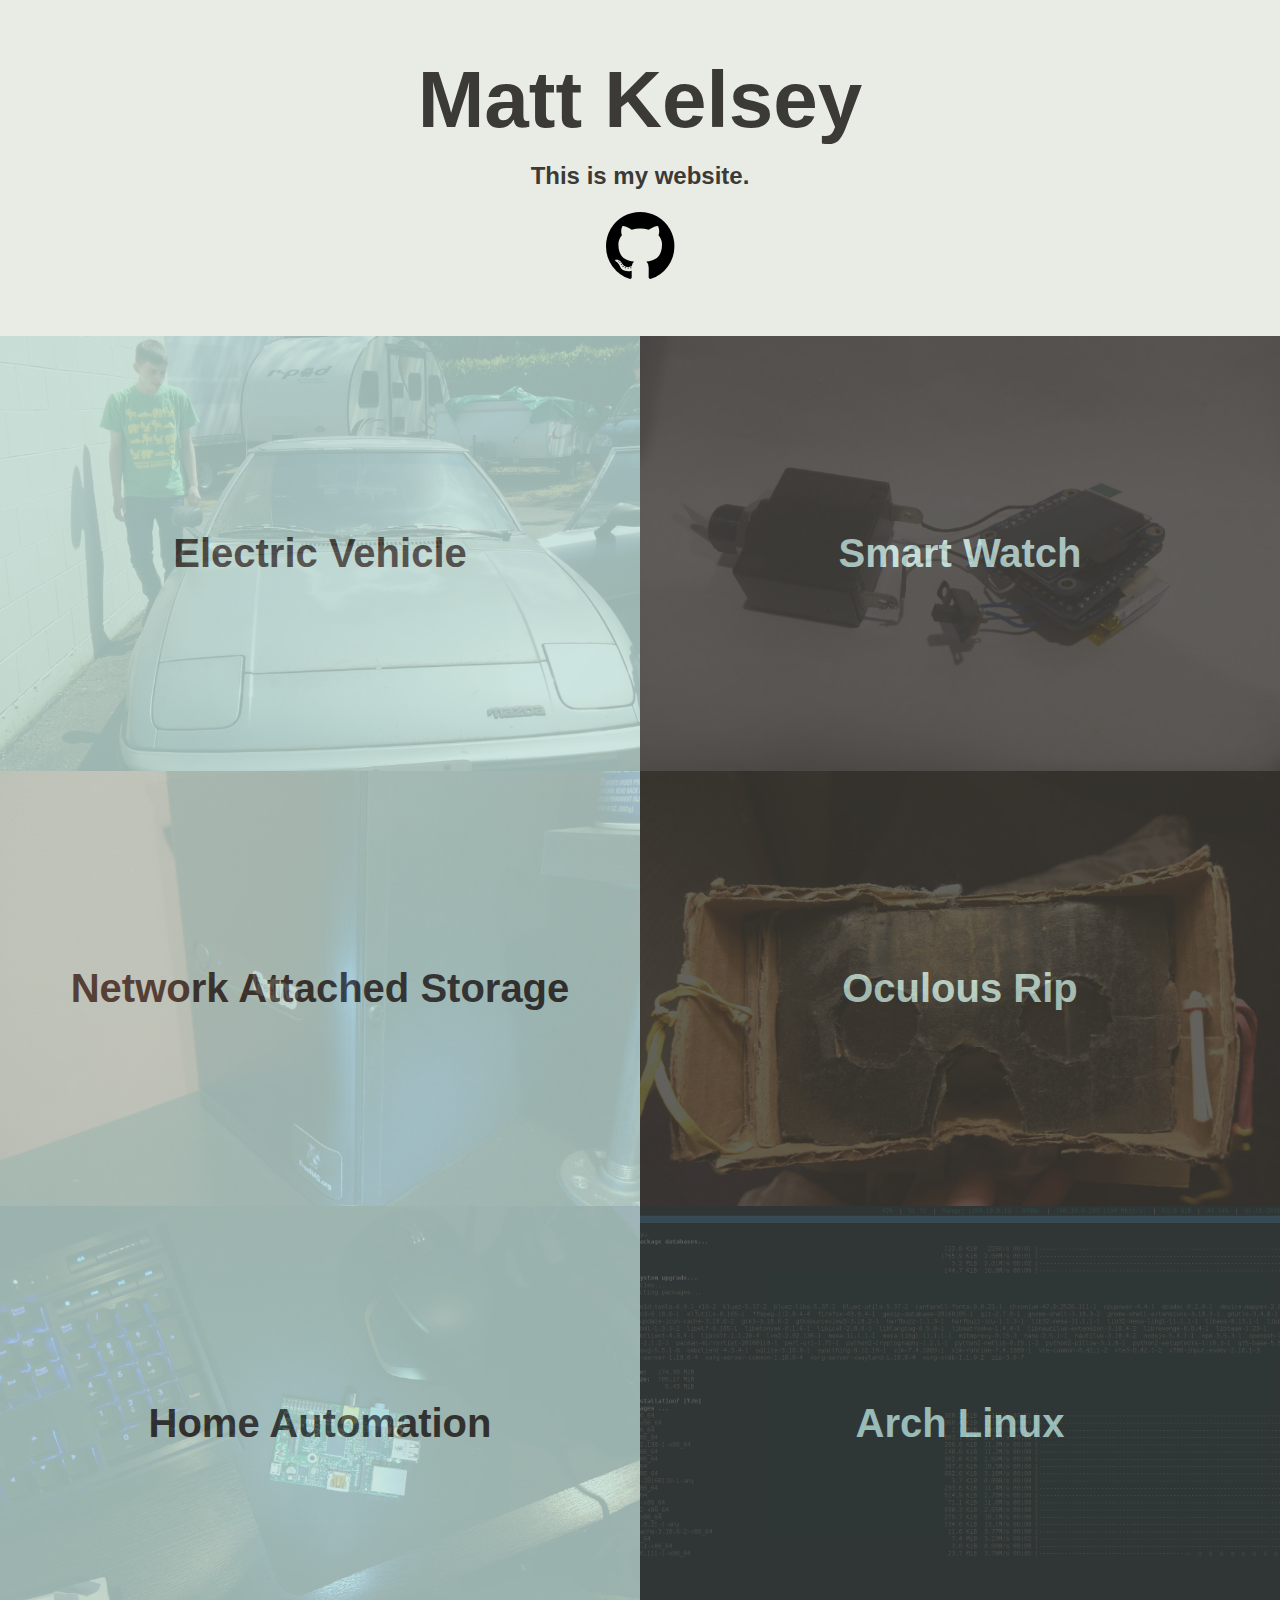
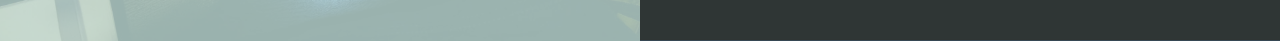
<file: index.html>
<html lang="en">
<head>
	<meta charset="utf-8" />
	<meta http-equiv="X-Content-Type-Options" content="nosniff" />
	<title>Matt Kelsey</title>
	<meta name="description" content="Find content about me, Matt Kelsey." />

 	<link rel="stylesheet" type="text/css" href="css/style.css">

  <!--[if lt IE 9]>
  <script src="http://html5shiv.googlecode.com/svn/trunk/html5.js"></script>
  <![endif]-->

  <link rel="icon" type="image/png" href="img/icon.png">
  <link rel="stylesheet" href="https://cdnjs.cloudflare.com/ajax/libs/font-awesome/4.4.0/css/font-awesome.min.css">

</head>

<body>
  <div class="flex-column flex flex-center">
    <h1 class="title">Matt Kelsey</h1>
    <h1 class="subtitle">This is my website.</h1>
    <a href="https://github.com/mattkelsey/"><i class="fa fa-5x fa-github"></i></a>
  </div>
  <div class="flex flex-center">
    <!-- <span class="body-text">
      I spend most of my free time doing whatever project peaks my interest at a given time. Some of the most documented projects are detailed here.
      </span> -->
    <!-- <a href="/browserextensions/nyripper/nyripper.crx" download>Download New York Ripper</a> -->
  </div>

  <div class="center flex flex-center project-container">
	 <div class="box" id="ev">
      <a href="http://ev.mkindustries.net" class="fade secondary">
        <div class="text-container">
          <h1 class="item-header">Electric Vehicle</h1>
        </div>
      </a>
    </div>
    <div class="box" id="watch">
      <a href="smartwatch" class="fade primary">
        <div class="text-container">
          <h1 class="item-header">Smart Watch</h1>
        </div>
      </a>
    </div>
    <div class="box" id="nas">
      <a href="comingsoon.html" class="fade secondary">
        <div class="text-container">
          <h1 class="item-header">Network Attached Storage</h1>
        </div>
      </a>
    </div>
    <div class="box" id="rip">
      <a href="comingsoon.html" class="fade primary">
        <div class="text-container">
          <h1 class="item-header">Oculous Rip</h1>
        </div>
      </a>
    </div>
    <div class="box" id="home">
      <a href="comingsoon.html" class="fade secondary">
        <div class="text-container">
          <h1 class="item-header">Home Automation</h1>
        </div>
      </a>
    </div>
    <div class="box" id="os">
      <a href="comingsoon.html" class="fade primary">
        <div class="text-container">
          <h1 class="item-header">Arch Linux</h1>
        </div>
      </a>
    </div>
    
  </div>
    
</body>
</html>
</file>
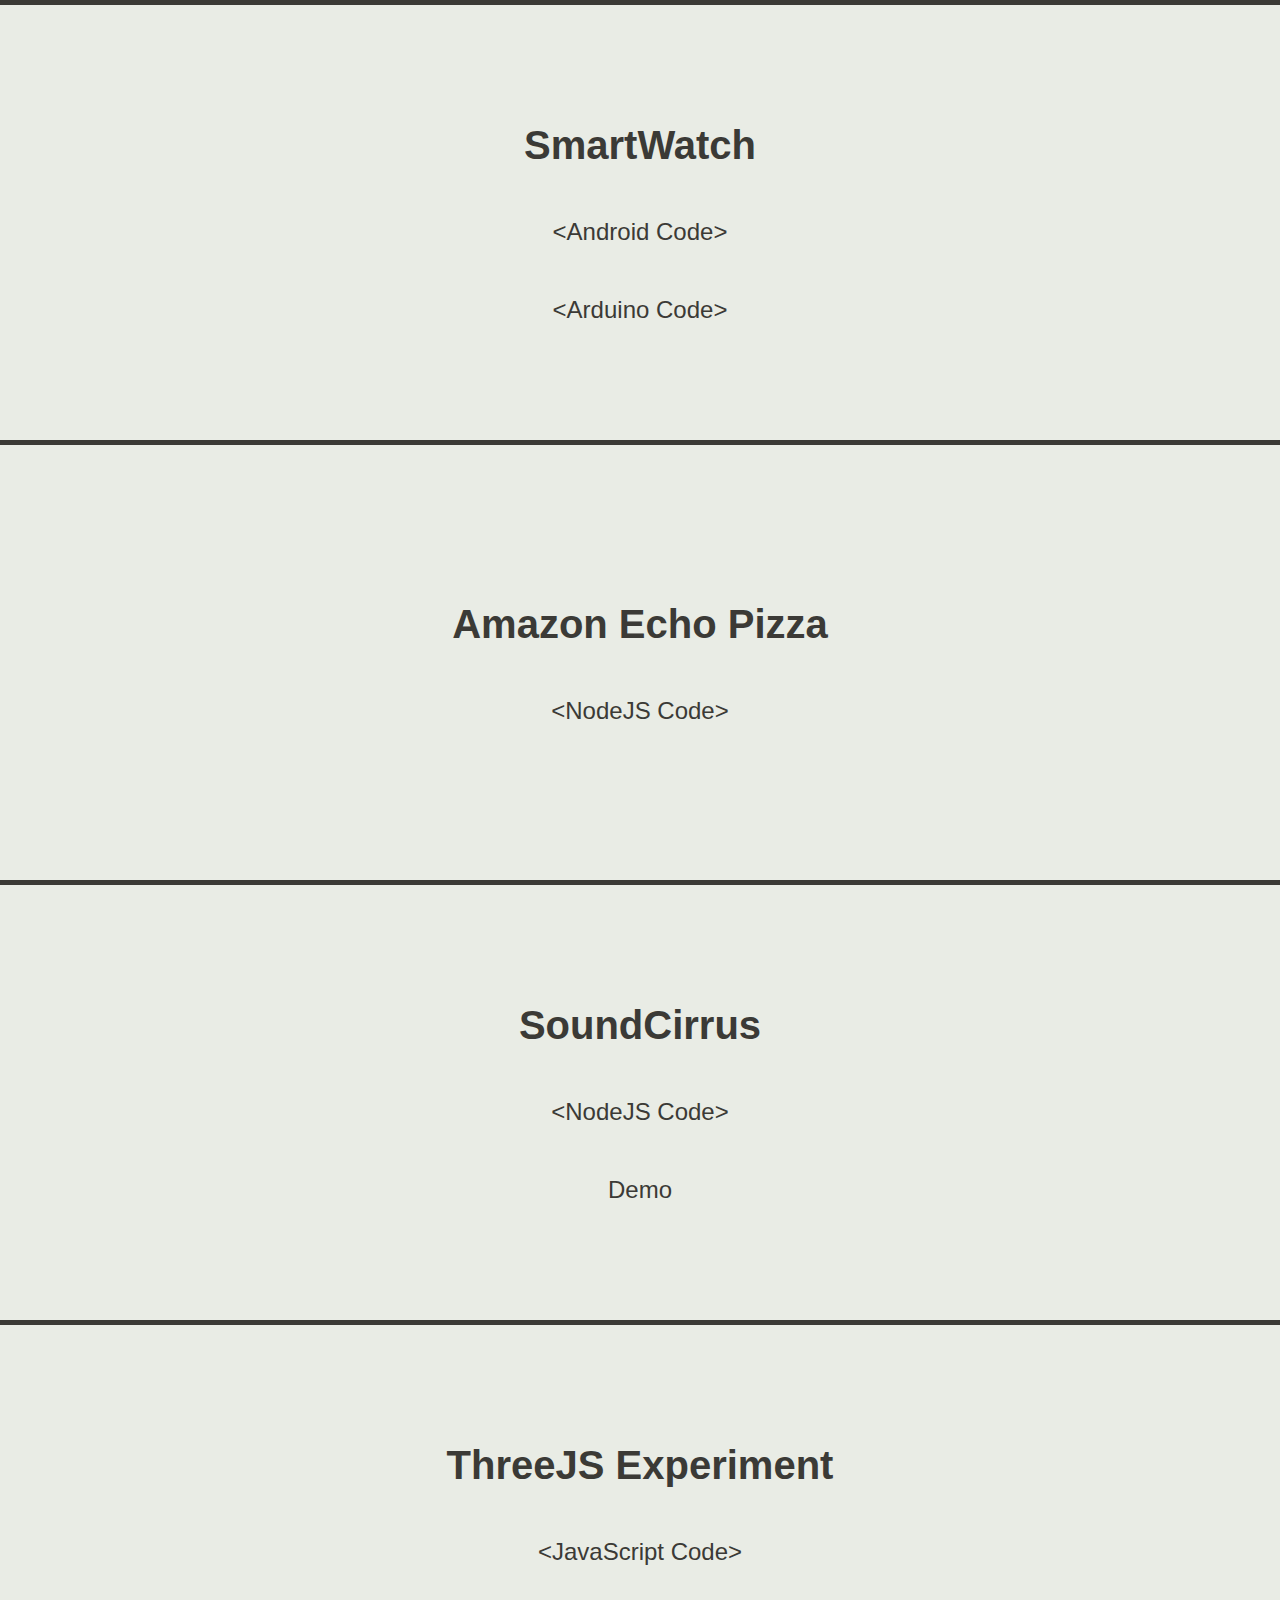
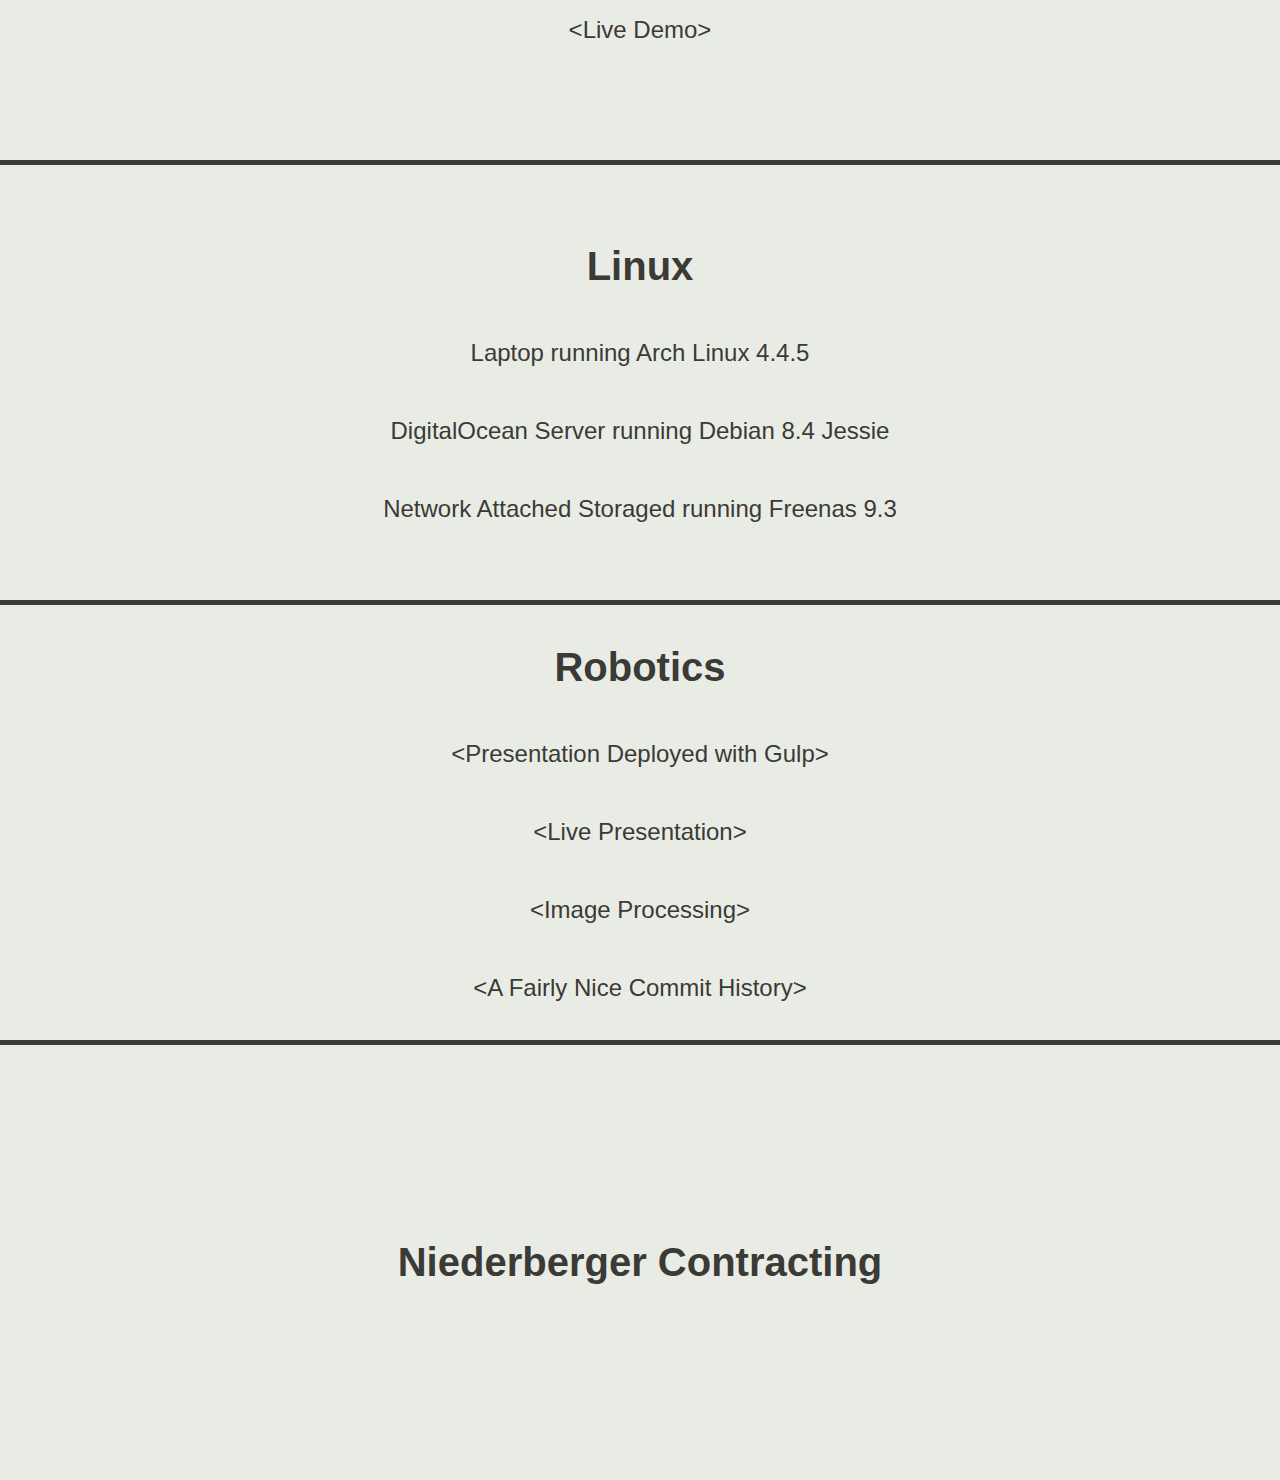
<file: intern/index.html>
<html lang="en">
<head>
	<meta charset="utf-8" />
	<meta http-equiv="X-Content-Type-Options" content="nosniff" />
	<title>Matt Kelsey</title>
	<meta name="description" content="Find content about me, Matt Kelsey." />

 	<link rel="stylesheet" type="text/css" href="css/style.css">

  <!--[if lt IE 9]>
  <script src="http://html5shiv.googlecode.com/svn/trunk/html5.js"></script>
  <![endif]-->

  <link rel="icon" type="image/png" href="../img/icon.png"> 

</head>

<body>
  <div class="center flex flex-center project-container">
    <div class="box">
        <div class="text-container">
          <h1 class="item-header">SmartWatch</h1>
          <a href="https://github.com/mattkelsey/BTSmartwatch/tree/master/Android/NotficationTest/app/src/main/java/net/mkindustries/notficationtest" target="_blank"><p class="body-text">&lt;Android Code&gt;</p></a>
          <a href="https://github.com/mattkelsey/BTSmartwatch/blob/master/Arduino/display/display.ino" target="_blank"><p class="body-text">&lt;Arduino Code&gt;</p></a>
        </div>
    </div>
    <div class="box">
        <div class="text-container">
          <h1 class="item-header">Amazon Echo Pizza</h1>
          <a href="https://github.com/mattkelsey/mattkelsey.github.io/tree/master/intern/AlexaDominos" target="_blank"><p class="body-text">&lt;NodeJS Code&gt;</p></a>
        </div>
    </div>
    <div class="box">
        <div class="text-container">
          <h1 class="item-header">SoundCirrus</h1>
          <a href="https://github.com/mattkelsey/soundcirrus" target="_blank"><p class="body-text">&lt;NodeJS Code&gt;</p></a>
          <p class="body-text">Demo</p> 
        </div>
    </div>
    <div class="box">
        <div class="text-container">
          <h1 class="item-header">ThreeJS Experiment</h1>
          <a href="https://github.com/mattkelsey/particulate" target="_blank"><p class="body-text">&lt;JavaScript Code&gt;</p></a>
          <a href="https://matthewkelsey.com/intern/ParticleSystem" target="_blank"><p class="body-text">&lt;Live Demo&gt;</p></a>
        </div>
    </div>
    <div class="box">
        <div class="text-container">
          <h1 class="item-header">Linux</h1>
          <p class="body-text">Laptop running Arch Linux 4.4.5</p>
          <p class="body-text">DigitalOcean Server running Debian 8.4 Jessie</p>
          <p class="body-text">Network Attached Storaged running Freenas 9.3</p>
        </div>
    </div>
    <div class="box">
      <a href="comingsoon.html" class="fade primary">
        <div class="text-container">
          <h1 class="item-header">Robotics</h1>
          <a href="https://github.com/redshiftrobotics/presentation-android-studio" target="_blank"><p class="body-text">&lt;Presentation Deployed with Gulp&gt;</p></a>
          <a href="https://www.matthewkelsey.com/intern/AndroidStudioPres" target="_blank"><p class="body-text">&lt;Live Presentation&gt;</p></a>
          <a href="https://github.com/redshiftrobotics/2856/blob/master/YourCodeHere/src/main/java/org/usfirst/ftc/exampleteam/yourcodehere/Trigger.java" target="_blank"><p class="body-text">&lt;Image Processing&gt;</p></a>
          <a href="https://github.com/redshiftrobotics/2856/commits/TheAlgorithm" target="_blank"><p class="body-text">&lt;A Fairly Nice Commit History&gt;</p></a>
        </div>
      </a>
    </div>
    <div class="box">
      <a href="http://niederbergercontracting.com/test/" target="_blank">
        <div class="text-container">
          <h1 class="item-header">Niederberger Contracting</h1>
        </div>
      </a>
    </div>

  </div>
</body>
</html>
</file>
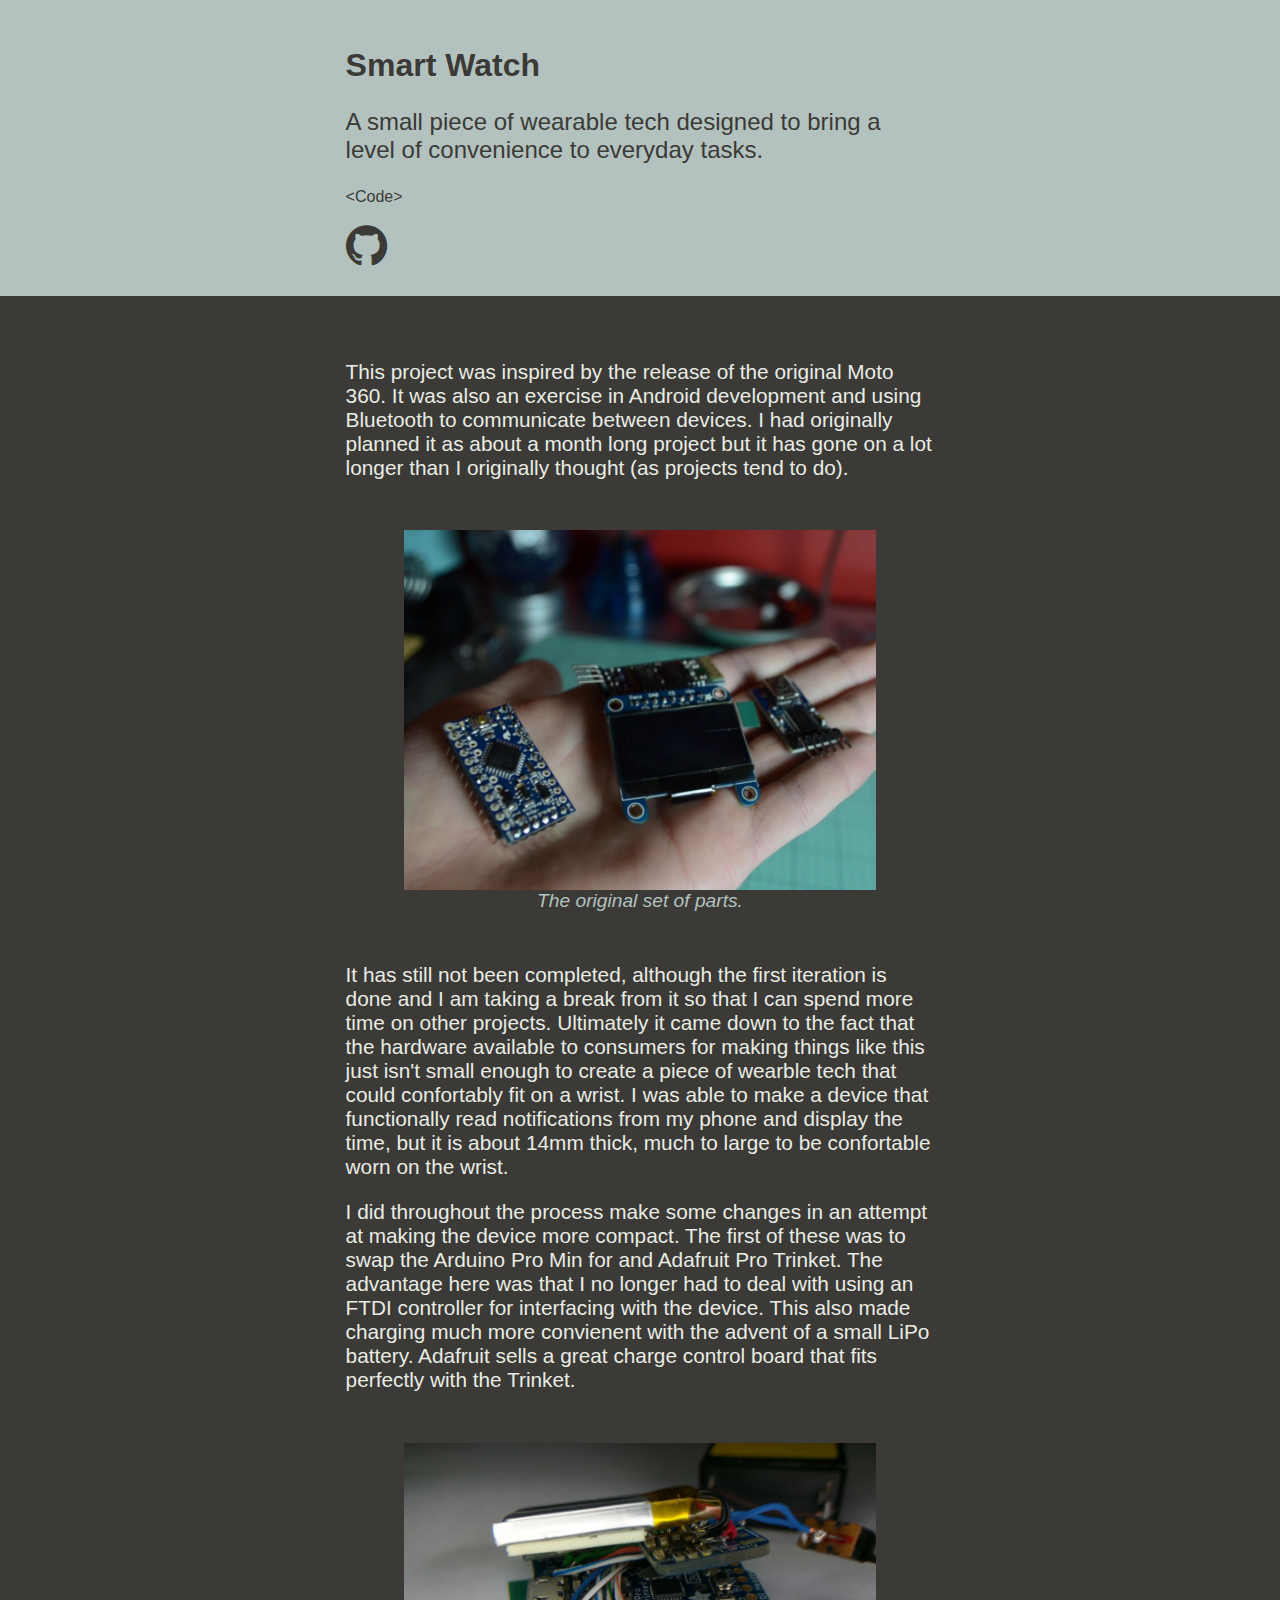
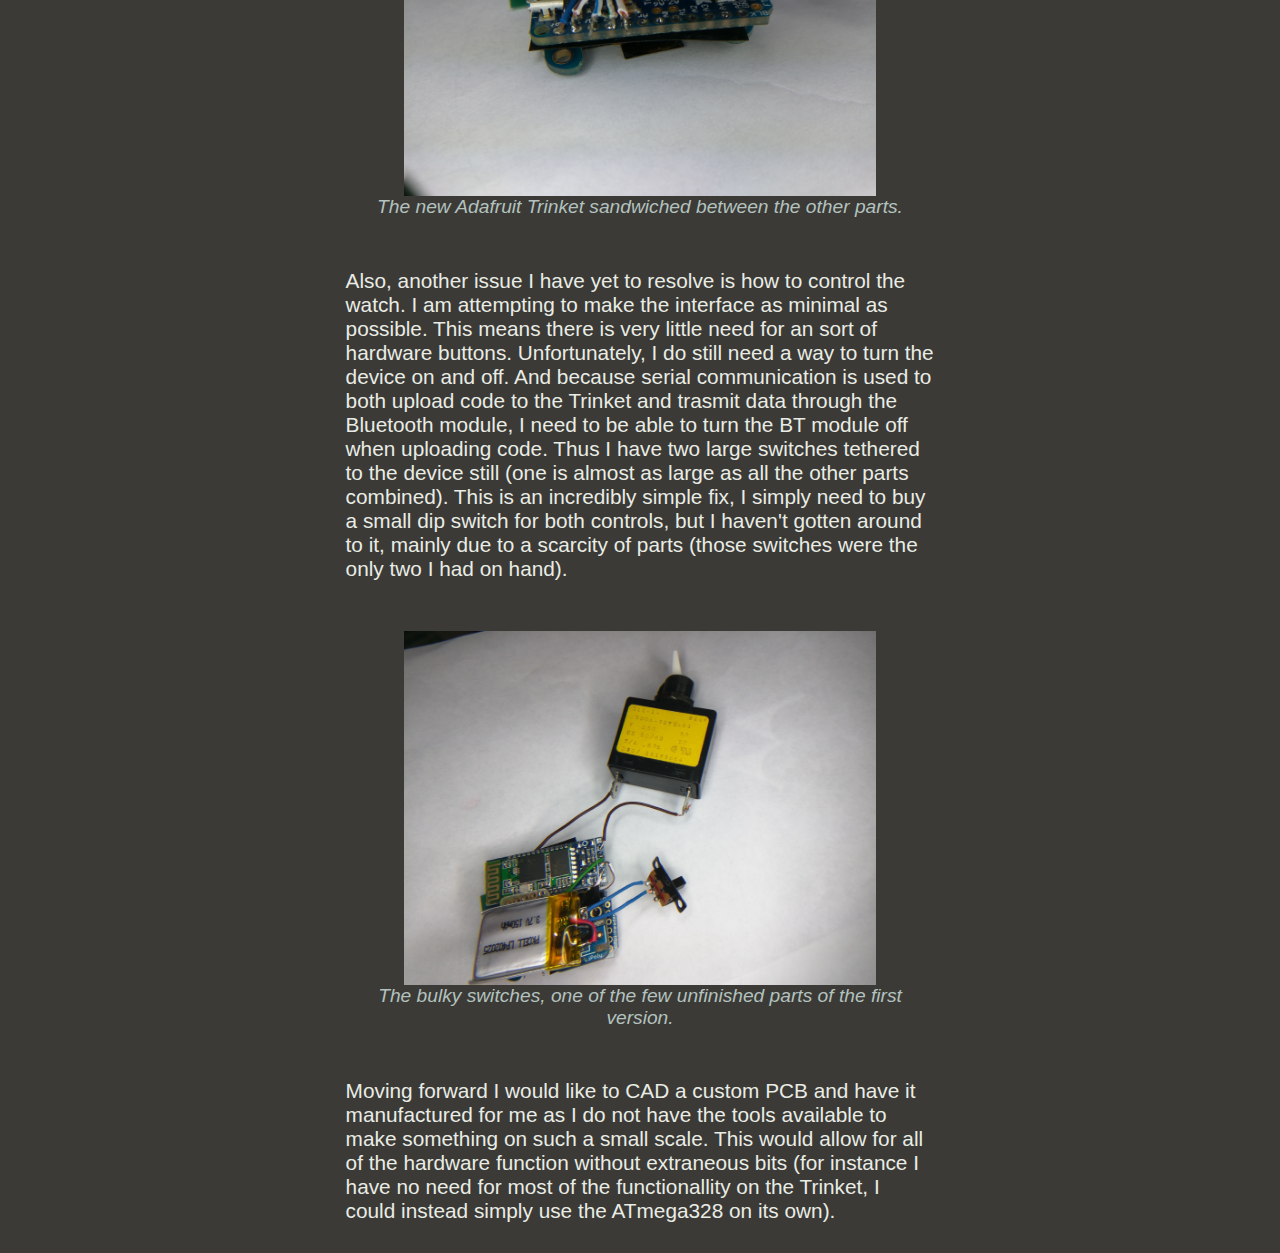
<file: smartwatch/index.html>
<html lang="en">
<head>
	<meta charset="utf-8" />
	<meta http-equiv="X-Content-Type-Options" content="nosniff" />
	<title>Project: Smart Watch</title>
	<meta name="description" content="Find content about me, Matt Kelsey." />

  <link rel="stylesheet" type="text/css" href="../css/style.css">
  <link rel="stylesheet" type="text/css" href="../css/projects.css">
  <link rel="stylesheet" href="https://cdnjs.cloudflare.com/ajax/libs/font-awesome/4.4.0/css/font-awesome.min.css">
  <!--[if lt IE 9]>
  <script src="http://html5shiv.googlecode.com/svn/trunk/html5.js"></script>
  <![endif]-->

  <link rel="icon" type="image/png" href="../img/icon.png">  
  
</head>

<body>
  <div class="project-header">
      <h1 class="project-title">Smart Watch</h1>
      <p class="project-subtitle">A small piece of wearable tech designed to bring a level of convenience to everyday tasks.</p>
      <p>&lt;Code&gt;</p>
      <a href="https://github.com/mattkelsey/BTSmartwatch"><i class="fa fa-3x fa-github"></i></a>
  </div>

  <div class="project-body">
      <p class="project-body-text">
        This project was inspired by the release of the original Moto 360. It was
        also an exercise in Android development and using Bluetooth to communicate
        between devices. I had originally planned it as about a month long project
        but it has gone on a lot longer than I originally thought (as projects tend
        to do).
      </p>
      <div class="flex flex-center flex-column">
        <img class="image" src="img/parts.jpg" />
        <span class="image-subtitle">The original set of parts.</span>
      </div>
      <p class="project-body-text">
        It has still not been completed, although the first iteration is done and I am
        taking a break from it so that I can spend more time on other projects.
        Ultimately it came down to the fact that the hardware available to
        consumers for making things like this just isn't small enough to create
        a piece of wearble tech that could confortably fit on a wrist. I was able to make a
        device that functionally read notifications from my phone and display the
        time, but it is about 14mm thick, much to large to be confortable worn on
        the wrist.
      </p>
      <p class="project-body-text">
        I did throughout the process make some changes in an attempt at making the device
        more compact. The first of these was to swap the Arduino Pro Min for and Adafruit
        Pro Trinket. The advantage here was that I no longer had to deal with using an
        FTDI controller for interfacing with the device. This also made charging much more
        convienent with the advent of a small LiPo battery. Adafruit sells a great charge
        control board that fits perfectly with the Trinket.
      </p>
      <div class="flex flex-center flex-column">
        <img class="image" src="img/trinket.jpg" />
        <span class="image-subtitle">The new Adafruit Trinket sandwiched between the other parts.</span>
      </div>
      <p class="project-body-text">
        Also, another issue I have yet to resolve is how to control the watch. I am
        attempting to make the interface as minimal as possible. This means there is very
        little need for an sort of hardware buttons. Unfortunately, I do still need a way
        to turn the device on and off. And because serial communication is used to both
        upload code to the Trinket and trasmit data through the Bluetooth module, I need
        to be able to turn the BT module off when uploading code. Thus I have two large switches
        tethered to the device still (one is almost as large as all the other parts combined).
        This is an incredibly simple fix, I simply need to buy a small dip switch for both
        controls, but I haven't gotten around to it, mainly due to a scarcity of parts (those
        switches were the only two I had on hand).
      </p>
      <div class="flex flex-center flex-column">
        <img class="image" src="img/switches.jpg" />
        <span class="image-subtitle">The bulky switches, one of the few unfinished parts of the first version.</span>
      </div>
      <p class="project-body-text">
        Moving forward I would like to CAD a custom PCB and have it manufactured
        for me as I do not have the tools available to make something on such a
        small scale. This would allow for all of the hardware function without
        extraneous bits (for instance I have no need for most of the functionallity
        on the Trinket, I could instead simply use the ATmega328 on its own).
      </p>
  </div>

</body>
</html>
</file>
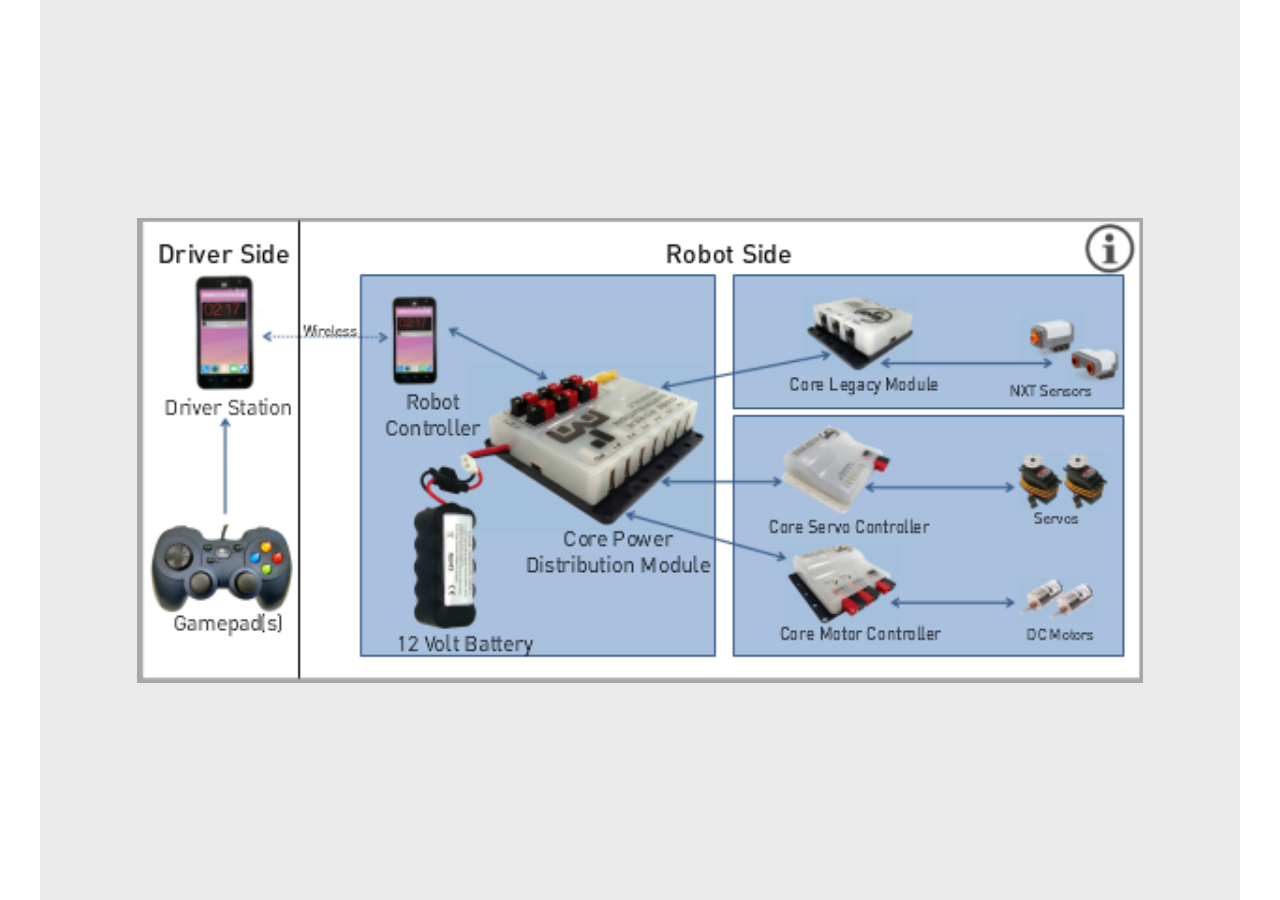
<file: intern/AndroidStudioPres/index.html>
<!DOCTYPE html>
<html>
  <head>
    <meta charset="utf-8">
    <meta name="viewport" content="width=device-width, initial-scale=1, maximum-scale=1">
    <title>Android Studio Installation and Setup</title>
    <link rel="stylesheet" type="text/css" href="build/build.css">
  </head>
  <body>
    <article>
      <section><img src="images/hardware1.png"></section>
      <section><img src="images/hardware2.png"></section>
      <section><img src="images/hardware3.png"></section>
      <section><img src="images/hardware4.png"></section>
      <section><img src="images/hardware5.png"></section>
      <section>
        <h1>Android Studio Installation and Setup</h1>
      </section>
      <section>
        <h2 class="bullet">What is Android Studio</h2>
        <h3 class="bullet">IDE</h3>
        <h3 class="bullet">Java and XML</h3>
        <h3 class="bullet">Gradle</h3>
        <h3 class="bullet">Compile and deliver application to phone</h3>
      </section>
      <section><img src="images/android.png" width="300px" height="300px"></section>
      <section>
        <h2 class="bullet">Java and XML</h2>
        <h3 class="bullet">XML (E<strong>x</strong>stensible <strong>M</strong>arkup <strong>L</strong>anguage)</h3>
        <h3 class="bullet">Java is very similar to C#</h3>
        <h3 class="bullet">All OpModes are written in Java</h3>
        <h3 class="bullet">FTC SDK is code written for FTC purposes (a library) that will be added to Java that allows us to more easily interface with the hardware on the robot.</h3>
      </section>
      <section>
        <h2 class="bullet">Writing an Application</h2>
        <h3 class="bullet">Install Java Development Kit (JDK)</h3>
        <h3 class="bullet">Install Android Studio</h3>
        <h3 class="bullet">Install and Configure FTC SDK</h3>
        <h3 class="bullet">Configure Device</h3>
        <h3 class="bullet">Fix Problems</h3>
      </section>
      <section>
        <h2>Install Preparation</h2>
        <h3 class="bullet"><a href="http://developer.android.com/sdk/index.html" target='_blank'>developers.android.com</a></h3>
        <h3 class="bullet">But... this takes forever to download so...</h3>
        <h3 class="bullet">Local Installation</h3>
        <pre class="bullet">/SAASPackage-Win</pre>
        <h3 class="bullet">or</h3>
        <pre class="bullet">/SAASPackage-Mac</pre>
      </section>
      <section>
        <h2 class="bullet">System Requirments</h2>
        <h3 class="bullet">2GB of RAM, preferably more</h3>
        <h3 class="bullet">JDK 7 or newer (It is recommended to have both JDK 7 and 8 to avoid compiling issues)</h3>
        <h3 class="bullet">One metric ton of harddrive space</h3>
      </section>
      <section>
        <h2 class="bullet">Installation</h2>
        <h3 class="bullet">Run <code>/SAASPackage/android-studio-bundle-something</code></h3>
        <h3 class="bullet">and <code>/SAASPackage/jdk-xxxx</code></h3>
        <h3 class="bullet">Click 'Next' repeatedly.</h3>
      </section>
      <section>
        <h2 class="bullet">Android Studio</h2>
        <h3 class="bullet">Pick a theme any theme...</h3>
        <h3 class="bullet">Press next until presented with this screen...</h3>
      </section>
      <section><img src="images/startscreen.png"></section>
      <section>
        <h2 class="bullet">Select 'Import Project', not 'Import Code Sample'</h2>
        <h3 class="bullet">Find where you stored the SAASPackage and navigate to the ftc_app-master folder inside.</h3>
      </section>
      <section>
        <h2 class="bullet">SDK Manager Setup</h2><img src="images/sdkmanager.png" class="bullet">
      </section>
      <section>
        <h2 class="bullet">Package Installation</h2><img src="images/deselect.png" class="bullet">
      </section>
      <section>
        <h2 class="bullet">Packages You Will Need:</h2>
        <pre class="bullet">Android 4.4.2 (API 19)</pre>
        <pre class="bullet">Android SDK Build-tools 21.1.2</pre>
      </section>
      <section>
        <h2>Sneaky Buttons</h2><img src="images/accept.png">
      </section>
      <section>
        <h2 class="bullet">Phone Configuration</h2>
        <h3 class="bullet">Initial Setup (possibly already done)</h3>
        <h3 class="bullet">Sign into a Google Account</h3>
        <h3 class="bullet">Download FTC Drive Station</h3>
        <h3 class="bullet">Wifi Direct</h3>
        <h3 class="bullet">Enable USB Debugging</h3>
        <h3 class="bullet">Driver Installation</h3>
      </section>
      <section>
        <h2 class="bullet">WiFi Direct</h2>
        <h3 class="bullet">Allows for communications between the Drive Station and Robot Controller</h3>
        <h3 class="bullet">
          <pre>Settings>Airplane mode>On</pre>
        </h3>
        <h3 class="bullet">
          <pre>Settings>WiFi>On</pre>
        </h3>
        <h3 class="bullet">
          <pre>Settings>WiFi>Overflow Settings (three dots)>WiFi Direct</pre>
        </h3>
      </section>
      <section>
        <h2 class="bullet">WiFi Direct Configuration</h2>
        <h3 class="bullet">
          <pre>Overflow Settings>Rename Device</pre>
        </h3>
        <h3 class="bullet">[TEAM NUMBER]-[ds/rc]</h3>
        <h3 class="bullet">i.e. 2856-rc and 2856-ds</h3>
        <h3 class="bullet">Establish connection between devices</h3>
      </section>
      <section>
        <h2 class="bullet">USB Debugging</h2>
        <h3 class="bullet">Adds functionality to the communications between the Android device and the computer</h3>
        <h3 class="bullet">Needs to be enabled in order to upload apps and recieve debugging information from the phone</h3>
        <h3 class="bullet">
          <pre>Settings>About Phone</pre>
        </h3>
        <h3 class="bullet">Tap 'SW Version' 7 times</h3>
      </section>
      <section>
        <h2 class="bullet">Enabling USB Debugging</h2>
        <h3 class="bullet">
          <pre>Settings>Developer Options>USB Debugging</pre>
        </h3>
      </section>
      <section>
        <h2 class="bullet">Drivers (Windows Only)</h2><img src="images/driver.png" class="bullet">
        <h3 class="bullet">Click on notification</h3>
        <h3 class="bullet">Press next... A lot.</h3>
      </section>
      <section>
        <h2 class="bullet">Device Manager</h2>
        <h3 class="bullet">Open Start Menu, and open Device Manager</h3>
        <h3 class="bullet">Find 'ADB Interface'</h3>
        <h3 class="bullet">Right click, 'Update Driver Software'</h3>
        <h3 class="bullet">Browse computer</h3>
        <h3 class="bullet">Let me pick from a list of device drivers on my computer</h3>
      </section>
      <section>
        <h2 class="bullet">Ready to code!</h2>
        <h3>(finally)</h3>
      </section>
      <section>
        <h2 class="bullet">Useful Recources</h2>
        <h3 class="bullet">This presentation (http://saasrobotics.com/presentation-android-studio/)</h3>
        <h3 class="bullet">Android Developers (<a href="developers.android.com" target="_blank">developers.android.com</a>)</h3>
        <h3 class="bullet">StackOverflow (<a href="www.stackoverflow.com" target="_blank">stackoverflow.com</a>) a.k.a Google</h3>
        <h3 class="bullet">FTC Forums (<a href="ftcforum.usfirst.org" target="_blank">ftcforum.usfirst.org</a>)</h3>
        <h3 class="bullet">Pushbot Guide (<a href="http://www3.usfirst.org/uploadedFiles/Robotics_Programs/FTC/Game_Info/2015/PushBot-Build-Guide.pdf">Click here</a>)</h3>
        <h3 class="bullet">Contact Us - saasrobotics@gmail.com</h3>
      </section>
    </article>
    <script src="build/build.js"></script>
  </body>
</html>
</file>
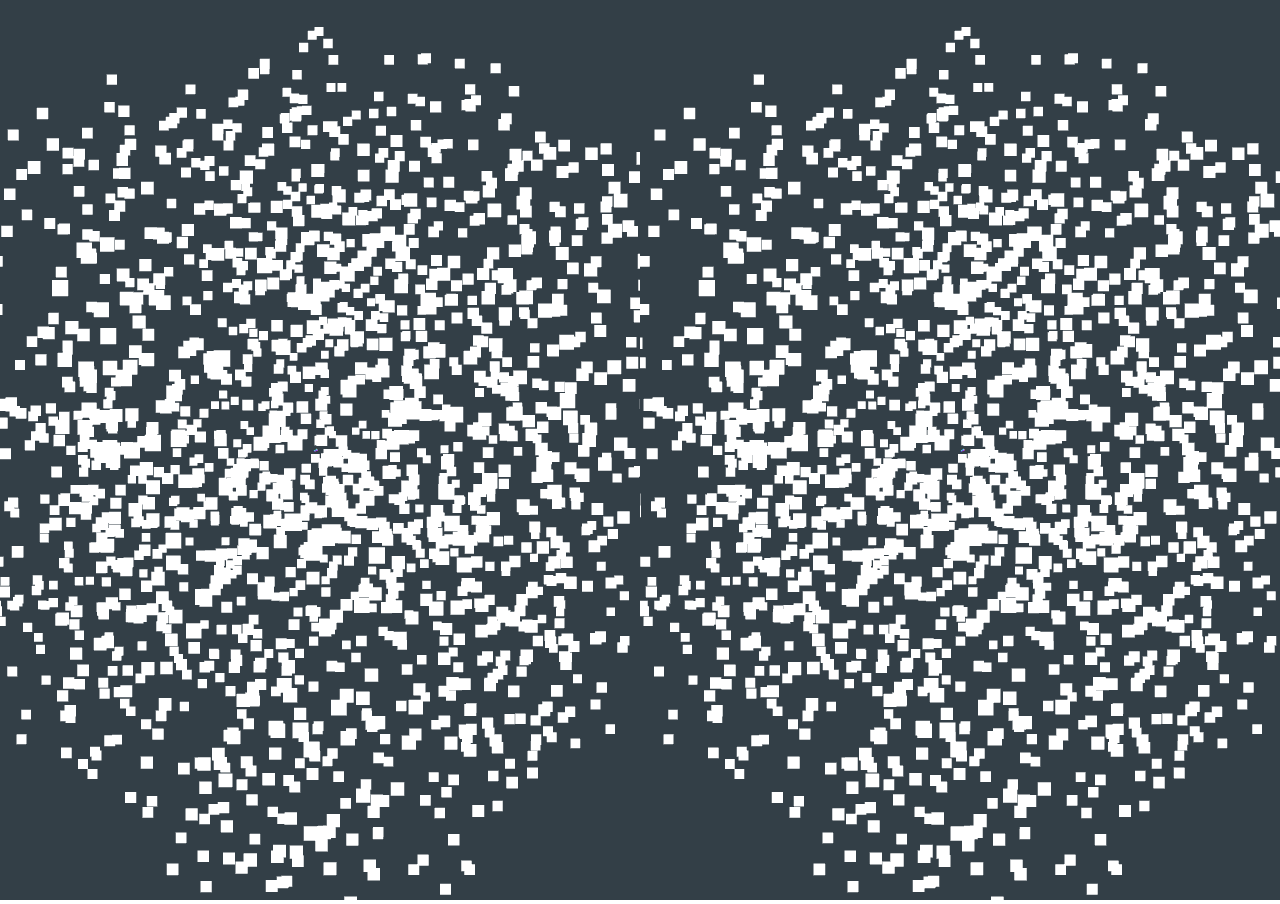
<file: intern/ParticleSystem/index.html>
<!doctype html>
<html lang="en">
<head>
  <title>three.js Experiment</title>
  <meta charset="utf-8">
</head>
<body style="margin: 0;">	
  <script src="js/build/three.min.js"></script>
  <script src="js/OrbitControls.js"></script>
  <script src="js/effects/StereoEffect.js"></script>
  <script src="js/particleSystem.js"></script>
</body>
</html>
</file>
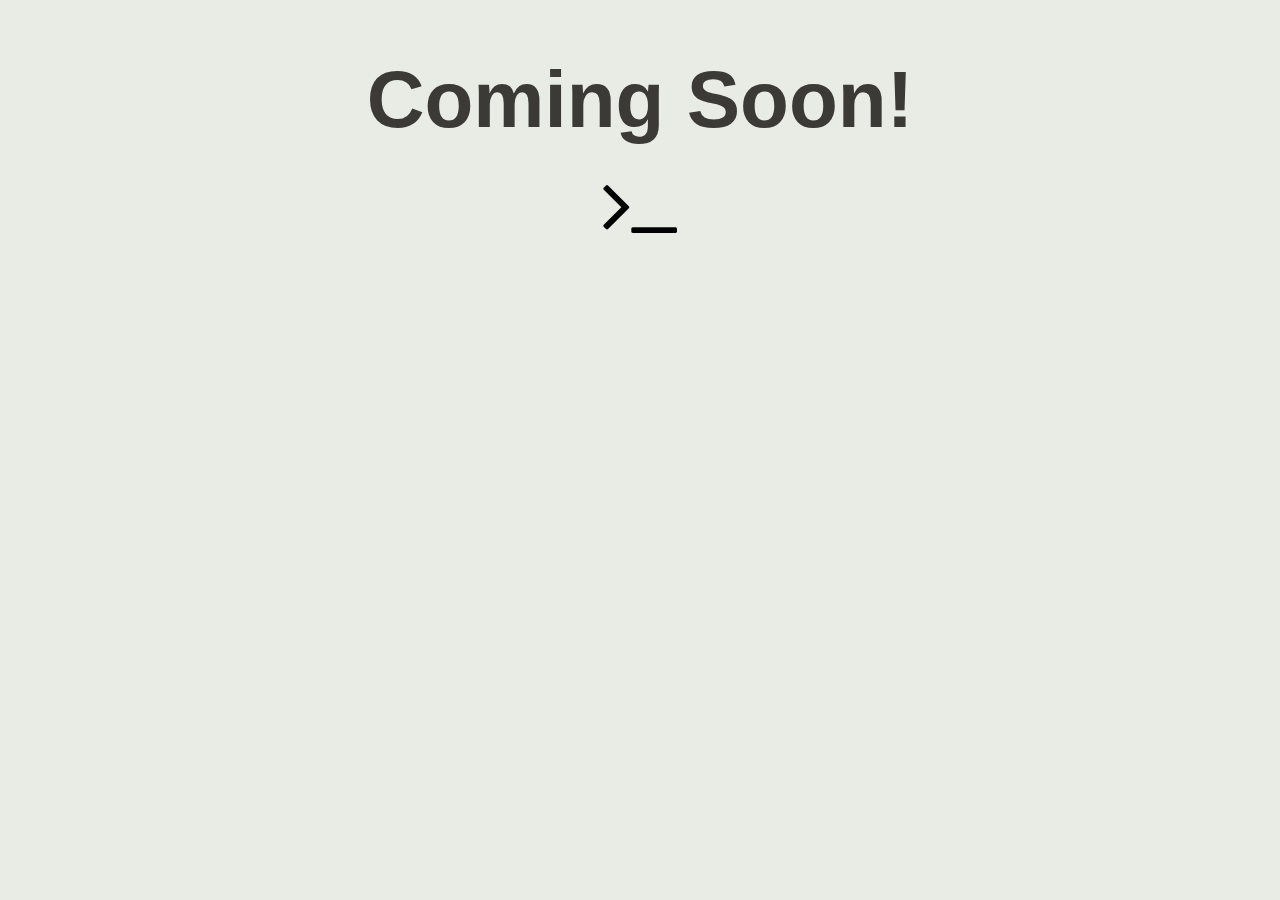
<file: comingsoon.html>
<html lang="en">
<head>
	<meta charset="utf-8" />
	<meta http-equiv="X-Content-Type-Options" content="nosniff" />
	<title>Matt Kelsey</title>
	<meta name="description" content="Find content about me, Matt Kelsey." />
  <link rel="stylesheet" type="text/css" href="css/style.css">
	<link rel="stylesheet" href="https://cdnjs.cloudflare.com/ajax/libs/font-awesome/4.4.0/css/font-awesome.min.css">

  <!--[if lt IE 9]>
  <script src="http://html5shiv.googlecode.com/svn/trunk/html5.js"></script>
   <![endif]-->
</head>
<body>
	<div class="flex flex-center flex-column">
		<h1 class="title">Coming Soon!</h1>
		<br />
		<i class="fa fa-terminal fa-5x"></i>
	</div>
</body>
</html>
</file>
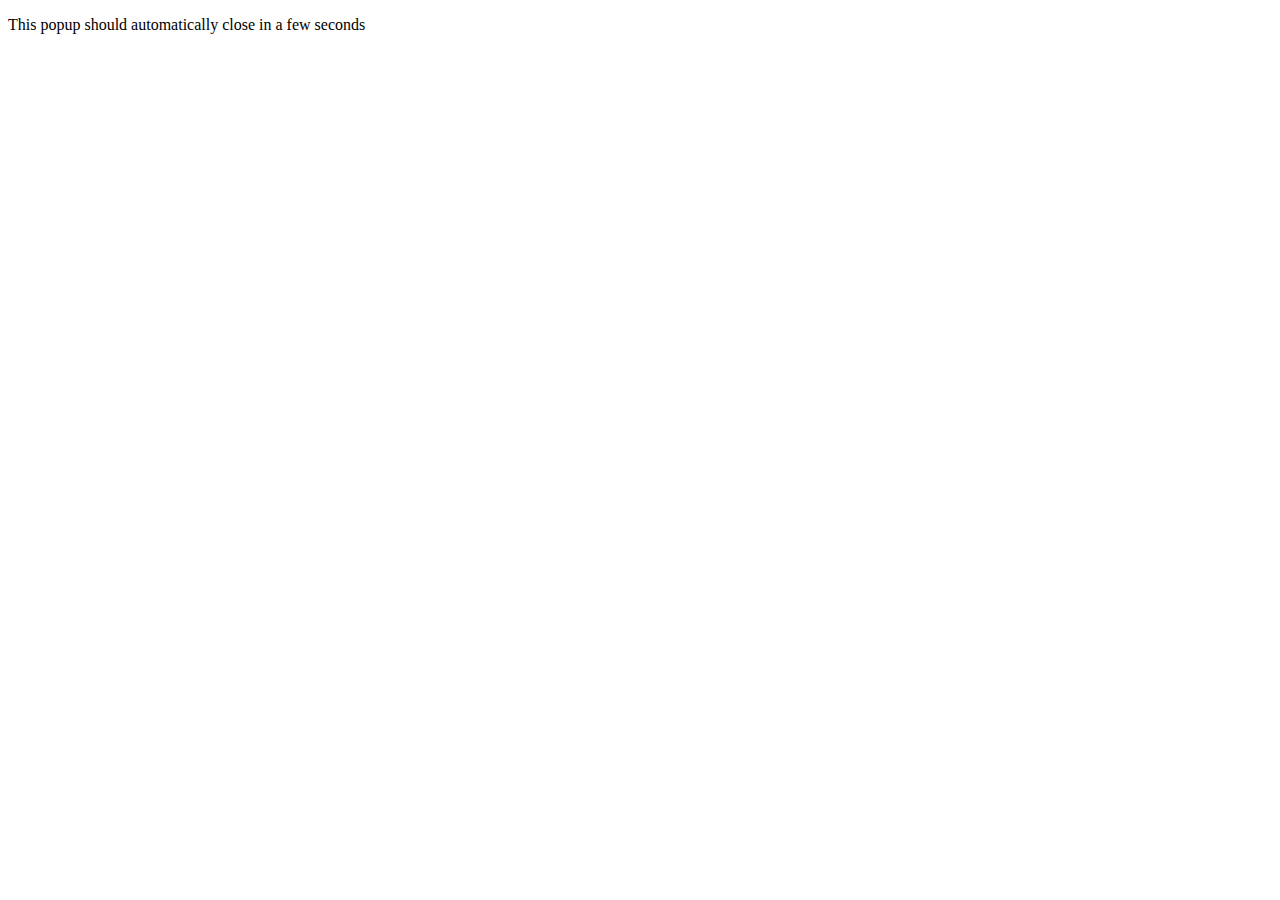
<file: soundcirrus/callback.html>
<!DOCTYPE html>
<html lang="en">
  <head>
    <meta charset="utf-8">
    <title>Connect with SoundCloud</title>
  </head>
  <body onload="window.setTimeout(window.opener.SC.connectCallback, 1);">
    <p>
      This popup should automatically close in a few seconds
    </p>
  </body>
</html>
</file>
<file: css/style.css>
body {
    font-family: "Trebuchet MS", "Lucida Grande", "Lucida Sans Unicode", "Lucida Sans", Tahoma, sans-serif;
    margin: 0px;
    background-color: #e9ece5;
    padding-bottom: 30px;
}

span {
    font-size: 5vh;
}

a {
  color: inherit;
}

.flex {
    position: relative;
    width: 100%;
    display: flex;
    align-items: center;
    flex-wrap: wrap;
}

.project-container {
    height: 100%;
}

.image {
    width: 80%;
    height: auto;
    margin-top: 30px;
}

.flex-center {
  justify-content: center;
  text-align: center;
}

.flex-column {
  flex-direction: column;
}

.title {
    color: #3b3a36;
    font-size: 5em;
    margin-bottom: 0px;
}

.subtitle {
    color: #3b3a36;
    font-size: 1.5em;
}

.body-text {
    color: #3b3a36;
    font-size: 1.5em;
    margin-top: 50px;
}

.freetime {
    font-size: 3vh;
}

.center {
    margin-top: 50px;
}

.box {
    width: 500px;
    height: 50%;
    text-align: center;
    background-position: center center;
    background-size: cover;
    display: flex;
    align-items: center;
    justify-content: center;
    flex-grow: 1;
}

.fade {
    width: 100%;
    height: 100%;
    -webkit-transition: all .5s ease;
    transition: all .5s ease;
    opacity: 0.8;
    text-decoration: none;
    outline: 0;
    display: inherit;
    align-items: center;
    justify-content: center;
}

.primary {
    background-color :#3b3a36;
    color: #c0dfd9;
}

.secondary {
    background-color :#c0dfd9;
    color: #3b3a36;
}

.fade:hover {
    opacity: 0;
}

.item-header {
    font-size: 2.5em;
    opacity: 1;
}

#ev {
    background-image: url('../img/projects/ev.jpg');
}

#watch {
    background-image: url('../img/projects/watch.jpg');
}

#nas {
    background-image: url('../img/projects/nas.jpg');
}

#rip {
    background-image: url('../img/projects/rip.jpg');
}

#home {
    background-image: url('../img/projects/home.jpg');
}

#os {
    background-image: url('../img/projects/arch.png');
}
</file>
<file: intern/css/style.css>
body {
    font-family: "Trebuchet MS", "Lucida Grande", "Lucida Sans Unicode", "Lucida Sans", Tahoma, sans-serif;
    margin: 0px;
    background-color: #e9ece5;
    padding-bottom: 30px;
    color: #3b3a36;
   
}

span {
    font-size: 5vh;
}

a {
    color: inherit;
    text-decoration: none;
}

.flex {
    position: relative;
    width: 100%;
    display: flex;
    align-items: center;
    flex-wrap: wrap;
}

.project-container {
    height: 100%;
}

.image {
    width: 80%;
    height: auto;
    margin-top: 30px;
}

.flex-center {
  justify-content: center;
  text-align: center;
}

.flex-column {
  flex-direction: column;
}

.title {
    color: #3b3a36;
    font-size: 5em;
    margin-bottom: 0px;
}

.subtitle {
    color: #3b3a36;
    font-size: 1.5em;
}

.body-text {
    color: #3b3a36;
    font-size: 1.5em;
    margin-top: 50px;
}

.freetime {
    font-size: 3vh;
}

.center {
    /* margin-top: 50px; */
}

.box {
    width: 100%;
    height: 50%;
    text-align: center;
    background-position: center center;
    background-size: cover;
    display: flex;
    align-items: center;
    justify-content: center;
    flex-grow: 1;
    border-top: 5px solid #3b3a36;
}


.item-header {
    font-size: 2.5em;
    opacity: 1;
}

#ev {
    background-image: url('../img/projects/ev.jpg');
}

#watch {
    background-image: url('../img/projects/watch.jpg');
}

#nas {
    background-image: url('../img/projects/nas.jpg');
}

#rip {
    background-image: url('../img/projects/rip.jpg');
}

#home {
    background-image: url('../img/projects/home.jpg');
}

#os {
    background-image: url('../img/projects/arch.png');
}
</file>
<file: css/projects.css>
.project-header {
    padding: 2%;
    background-color: #b3c2bf;
    margin-bottom: 5%;
    color: #3b3a36;
}

.project-subtitle {
    font-size: 1.5em; 
    color: #3b3a36;
}

.image-subtitle {
    color: #b3c2bf;
    font-size: 1.2em;
    font-style: italic;
    margin-bottom: 30px;
}

body {
    background-color: #3b3a36;
    color: #e9ece5;
}

.project-body-text {
    font-size: 1.3em;
}

@media (min-width: 1200px) {
    .project-body {
        margin-left: 10%;
        margin-right: 10%;
    }
    .project-header {
        padding-left: 14%;
        padding-right: 14%;
    }
}

@media (min-width: 1000px) {
    .project-body {
        margin-left: 27%;
        margin-right: 27%
    }
    .project-header {
        padding-left: 27%;
        padding-right: 27%;
    }
}
</file>
<file: intern/AndroidStudioPres/build/build.css>
code[class*="language-"],pre[class*="language-"]{color:#f8f8f2;text-shadow:0 1px rgba(0,0,0,.3);font-family:Consolas,Monaco,'Andale Mono','Ubuntu Mono',monospace;direction:ltr;text-align:left;white-space:pre;word-spacing:normal;word-break:normal;word-wrap:normal;line-height:1.5;-moz-tab-size:4;tab-size:4;-webkit-hyphens:none;-moz-hyphens:none;-ms-hyphens:none;hyphens:none}pre[class*="language-"]{padding:1em;margin:.5em 0;overflow:auto;border-radius:.3em}:not(pre)>code[class*="language-"],pre[class*="language-"]{background:#272822}:not(pre)>code[class*="language-"]{padding:.1em;border-radius:.3em}.token.comment,.token.prolog,.token.doctype,.token.cdata{color:slategray}.token.punctuation{color:#f8f8f2}.namespace{opacity:.7}.token.property,.token.tag,.token.constant,.token.symbol,.token.deleted{color:#f92672}.token.boolean,.token.number{color:#ae81ff}.token.selector,.token.attr-name,.token.string,.token.char,.token.builtin,.token.inserted{color:#a6e22e}.token.operator,.token.entity,.token.url,.language-css .token.string,.style .token.string,.token.variable{color:#f8f8f2}.token.atrule,.token.attr-value,.token.function{color:#e6db74}.token.keyword{color:#66d9ef}.token.regex,.token.important{color:#fd971f}.token.important,.token.bold{font-weight:700}.token.italic{font-style:italic}.token.entity{cursor:help}
</file>
